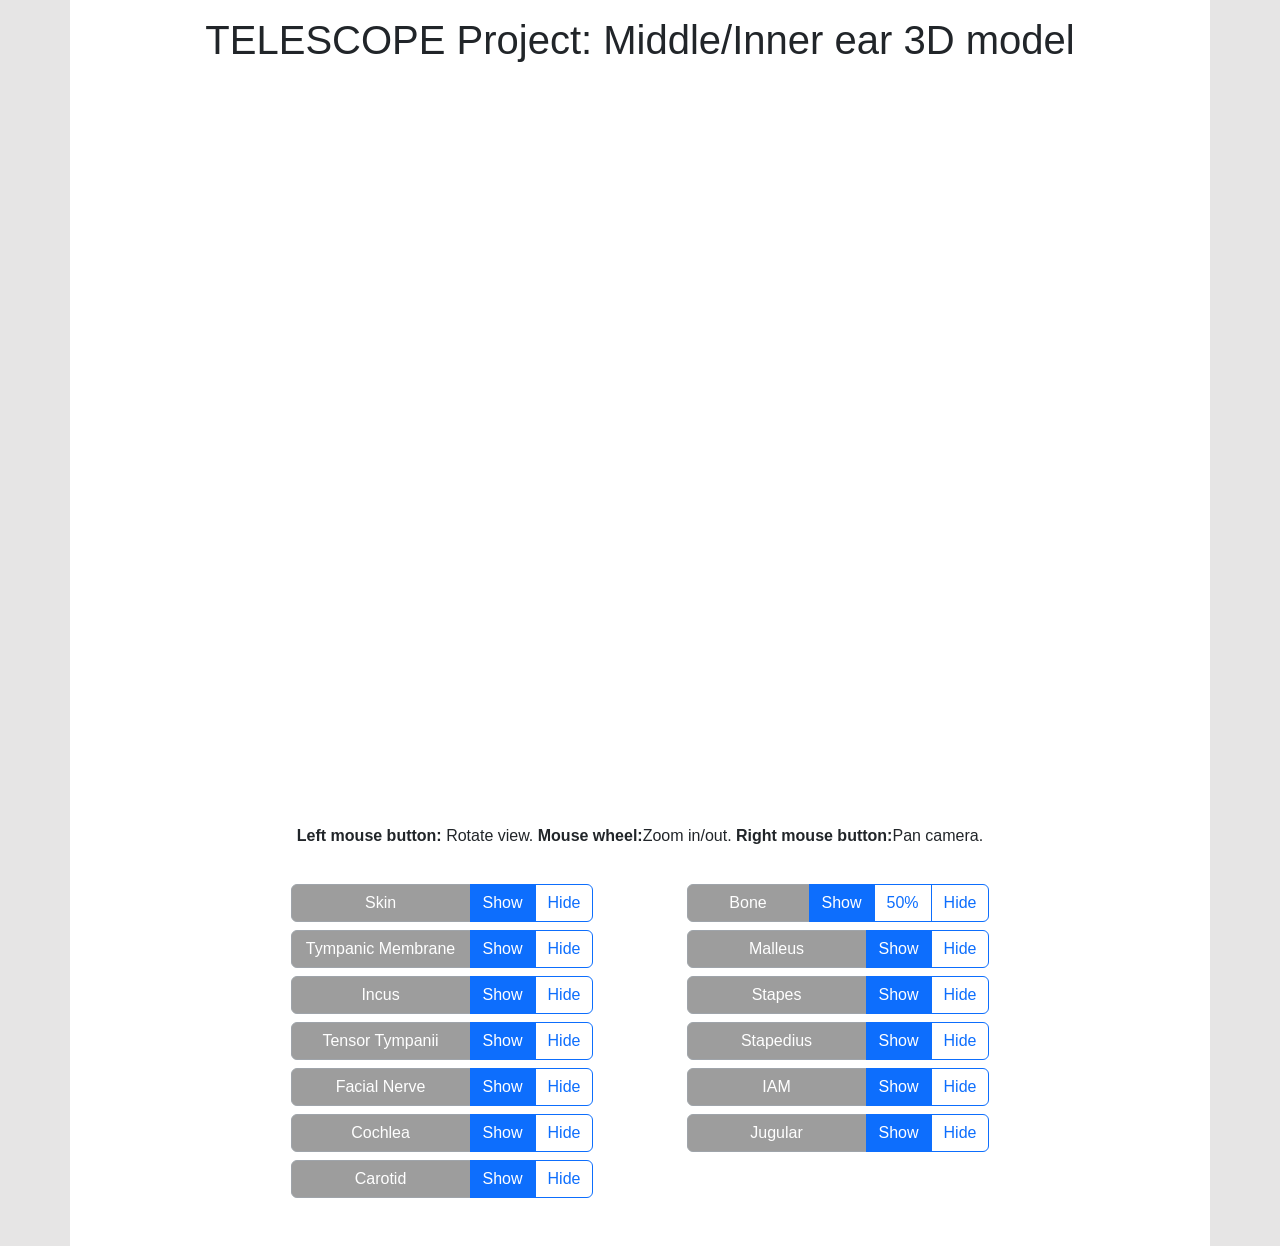
<file: index.html>
<!DOCTYPE HTML>
<html>
<head>
    <meta charset="UTF-8">
    <meta name="viewport" content="width=device-width, initial-scale=1">
    <title>TELESCOPE middle/inner ear 3D model</title>
    <link href="https://cdn.jsdelivr.net/npm/bootstrap@5.2.3/dist/css/bootstrap.min.css" rel="stylesheet" integrity="sha384-rbsA2VBKQhggwzxH7pPCaAqO46MgnOM80zW1RWuH61DGLwZJEdK2Kadq2F9CUG65" crossorigin="anonymous">
    <link href="stylesheet.css?version=08202026" rel="stylesheet">
    <!-- Insert this script -->
    <script type="text/javascript" src="https://static.sketchfab.com/api/sketchfab-viewer-1.12.1.js"></script>
    <script src="https://cdn.jsdelivr.net/npm/bootstrap@5.2.3/dist/js/bootstrap.bundle.min.js" integrity="sha384-kenU1KFdBIe4zVF0s0G1M5b4hcpxyD9F7jL+jjXkk+Q2h455rYXK/7HAuoJl+0I4" crossorigin="anonymous"></script>
  </body>

</head>

<body>
    <!-- Insert an empty iframe with attributes -->
  <div class="container text-center">
    <h1 class="titleHeader pt-3">TELESCOPE Project: Middle/Inner ear 3D model</h1>
  <div class="row pt-3">
    <div class="col-1">
        </div>
    <div class="col-8 iframe-container">
          <iframe id="api-frame" allow="autoplay; fullscreen; xr-spatial-tracking" xr-spatial-tracking execution-while-out-of-viewport execution-while-not-rendered web-share allowfullscreen mozallowfullscreen="true" webkitallowfullscreen="true" navigation="fps"></iframe>
    </div>
    <div class="col-1">
    </div>
  </div>
  <div class="row justify-content-center pt-3 pb-1">
    <p class="navigationHints">
      <strong>Left mouse button: </strong>Rotate view. 
      <strong>Mouse wheel:</strong>Zoom in/out.
      <strong>Right mouse button:</strong>Pan camera.
    </p>
  </div>
  <div class="row justify-content-center pt-3 pb-1">
     
    <div class="col-4 mx-2">
        <div class="btn-group" role="group" aria-label="Structure toggle group">
        <input type="radio" class="btn-check" name="structure_skin" id="btn_label_skin" autocomplete="off" disabled>
        <label class="btn btn-secondary structureLabel" for="btn_label_skin">Skin</label>
        <input type="radio" class="btn-check" name="structure_skin" id="btn_radio_skin_01" autocomplete="off" checked>
        <label class="btn btn-outline-primary" for="btn_radio_skin_01">Show</label>
        <input type="radio" class="btn-check" name="structure_skin" id="btn_radio_skin_02" autocomplete="off">
        <label class="btn btn-outline-primary" for="btn_radio_skin_02">Hide</label>
        </div>
    </div>
    <div class="col-4 mx-2 ">
        <div class="btn-group" role="group" aria-label="Structure toggle group">
        <input type="radio" class="btn-check" name="structure_bone" id="btn_label_bone" autocomplete="off" disabled>
        <label class="btn btn-secondary boneStructureLabel" for="btn_label_bone">Bone</label>
        <input type="radio" class="btn-check" name="structure_bone" id="btn_radio_bone_01" autocomplete="off" checked>
        <label class="btn btn-outline-primary" for="btn_radio_bone_01">Show</label>
        <input type="radio" class="btn-check" name="structure_bone" id="btn_radio_bone_02" autocomplete="off">
        <label class="btn btn-outline-primary" for="btn_radio_bone_02">50%</label>
        <input type="radio" class="btn-check" name="structure_bone" id="btn_radio_bone_03" autocomplete="off">
        <label class="btn btn-outline-primary" for="btn_radio_bone_03">Hide</label>
        </div>
    </div>
     
  </div>

  <div class="row justify-content-center py-1">
     
    <div class="col-4 mx-2">
        <div class="btn-group" role="group" aria-label="Structure toggle group">
        <input type="radio" class="btn-check" name="structure_tympanicMembrane" id="btn_label_tympanicMembrane" autocomplete="off" disabled>
        <label class="btn btn-secondary structureLabel" for="btn_label_tympanicMembrane">Tympanic Membrane</label>
        <input type="radio" class="btn-check" name="structure_tympanicMembrane" id="btn_radio_tympanicMembrane_01" autocomplete="off" checked>
        <label class="btn btn-outline-primary" for="btn_radio_tympanicMembrane_01">Show</label>
        <input type="radio" class="btn-check" name="structure_tympanicMembrane" id="btn_radio_tympanicMembrane_02" autocomplete="off">
        <label class="btn btn-outline-primary" for="btn_radio_tympanicMembrane_02">Hide</label>
        </div>
    </div>

    <div class="col-4 mx-2">
        <div class="btn-group" role="group" aria-label="Structure toggle group">
        <input type="radio" class="btn-check" name="structure_malleus" id="btn_label_malleus" autocomplete="off" disabled>
        <label class="btn btn-secondary structureLabel" for="btn_label_malleus">Malleus</label>
        <input type="radio" class="btn-check" name="structure_malleus" id="btn_radio_malleus_01" autocomplete="off" checked>
        <label class="btn btn-outline-primary" for="btn_radio_malleus_01">Show</label>
        <input type="radio" class="btn-check" name="structure_malleus" id="btn_radio_malleus_02" autocomplete="off">
        <label class="btn btn-outline-primary" for="btn_radio_malleus_02">Hide</label>
        </div>
    </div>
     
  </div>

  <div class="row justify-content-center py-1">
     
    <div class="col-4 mx-2">
        <div class="btn-group" role="group" aria-label="Structure toggle group">
        <input type="radio" class="btn-check" name="structure_incus" id="btn_label_incus" autocomplete="off" disabled>
        <label class="btn btn-secondary structureLabel" for="btn_label_incus">Incus</label>
        <input type="radio" class="btn-check" name="structure_incus" id="btn_radio_incus_01" autocomplete="off" checked>
        <label class="btn btn-outline-primary" for="btn_radio_incus_01">Show</label>
        <input type="radio" class="btn-check" name="structure_incus" id="btn_radio_incus_02" autocomplete="off">
        <label class="btn btn-outline-primary" for="btn_radio_incus_02">Hide</label>
        </div>
    </div>

    <div class="col-4 mx-2">
        <div class="btn-group" role="group" aria-label="Structure toggle group">
        <input type="radio" class="btn-check" name="structure_stapes" id="btn_label_stapes" autocomplete="off" disabled>
        <label class="btn btn-secondary structureLabel" for="btn_label_stapes">Stapes</label>
        <input type="radio" class="btn-check" name="structure_stapes" id="btn_radio_stapes_01" autocomplete="off" checked>
        <label class="btn btn-outline-primary" for="btn_radio_stapes_01">Show</label>
        <input type="radio" class="btn-check" name="structure_stapes" id="btn_radio_stapes_02" autocomplete="off">
        <label class="btn btn-outline-primary" for="btn_radio_stapes_02">Hide</label>
        </div>
    </div>
     
  </div>

  <div class="row justify-content-center py-1">
     
    <div class="col-4 mx-2">
        <div class="btn-group" role="group" aria-label="Structure toggle group">
        <input type="radio" class="btn-check" name="structure_tensorTympanii" id="btn_label_tensorTympanii" autocomplete="off" disabled>
        <label class="btn btn-secondary structureLabel" for="btn_label_tensorTympanii">Tensor Tympanii</label>
        <input type="radio" class="btn-check" name="structure_tensorTympanii" id="btn_radio_tensorTympanii_01" autocomplete="off" checked>
        <label class="btn btn-outline-primary" for="btn_radio_tensorTympanii_01">Show</label>
        <input type="radio" class="btn-check" name="structure_tensorTympanii" id="btn_radio_tensorTympanii_02" autocomplete="off">
        <label class="btn btn-outline-primary" for="btn_radio_tensorTympanii_02">Hide</label>
        </div>
    </div>

    <div class="col-4 mx-2">
        <div class="btn-group" role="group" aria-label="Structure toggle group">
        <input type="radio" class="btn-check" name="structure_stapedius" id="btn_label_stapedius" autocomplete="off" disabled>
        <label class="btn btn-secondary structureLabel" for="btn_label_stapedius">Stapedius</label>
        <input type="radio" class="btn-check" name="structure_stapedius" id="btn_radio_stapedius_01" autocomplete="off" checked>
        <label class="btn btn-outline-primary" for="btn_radio_stapedius_01">Show</label>
        <input type="radio" class="btn-check" name="structure_stapedius" id="btn_radio_stapedius_02" autocomplete="off">
        <label class="btn btn-outline-primary" for="btn_radio_stapedius_02">Hide</label>
        </div>
    </div>
     
  </div>

  <div class="row justify-content-center py-1">
     
    <div class="col-4 mx-2">
        <div class="btn-group" role="group" aria-label="Structure toggle group">
        <input type="radio" class="btn-check" name="structure_facialNerve" id="btn_label_facialNerve" autocomplete="off" disabled>
        <label class="btn btn-secondary structureLabel" for="btn_label_facialNerve">Facial Nerve</label>
        <input type="radio" class="btn-check" name="structure_facialNerve" id="btn_radio_facialNerve_01" autocomplete="off" checked>
        <label class="btn btn-outline-primary" for="btn_radio_facialNerve_01">Show</label>
        <input type="radio" class="btn-check" name="structure_facialNerve" id="btn_radio_facialNerve_02" autocomplete="off">
        <label class="btn btn-outline-primary" for="btn_radio_facialNerve_02">Hide</label>
        </div>
    </div>

    <div class="col-4 mx-2">
        <div class="btn-group" role="group" aria-label="Structure toggle group">
        <input type="radio" class="btn-check" name="structure_IAM" id="btn_label_IAM" autocomplete="off" disabled>
        <label class="btn btn-secondary structureLabel" for="btn_label_IAM">IAM</label>
        <input type="radio" class="btn-check" name="structure_IAM" id="btn_radio_IAM_01" autocomplete="off" checked>
        <label class="btn btn-outline-primary" for="btn_radio_IAM_01">Show</label>
        <input type="radio" class="btn-check" name="structure_IAM" id="btn_radio_IAM_02" autocomplete="off">
        <label class="btn btn-outline-primary" for="btn_radio_IAM_02">Hide</label>
        </div>
    </div>
     
  </div>

  <div class="row justify-content-center py-1">
     
    <div class="col-4 mx-2">
        <div class="btn-group" role="group" aria-label="Structure toggle group">
        <input type="radio" class="btn-check" name="structure_cochlea" id="btn_label_cochlea" autocomplete="off" disabled>
        <label class="btn btn-secondary structureLabel" for="btn_label_cochlea">Cochlea</label>
        <input type="radio" class="btn-check" name="structure_cochlea" id="btn_radio_cochlea_01" autocomplete="off" checked>
        <label class="btn btn-outline-primary" for="btn_radio_cochlea_01">Show</label>
        <input type="radio" class="btn-check" name="structure_cochlea" id="btn_radio_cochlea_02" autocomplete="off">
        <label class="btn btn-outline-primary" for="btn_radio_cochlea_02">Hide</label>
        </div>
    </div>

    <div class="col-4 mx-2">
        <div class="btn-group" role="group" aria-label="Structure toggle group">
        <input type="radio" class="btn-check" name="structure_jugular" id="btn_label_jugular" autocomplete="off" disabled>
        <label class="btn btn-secondary structureLabel" for="btn_label_jugular">Jugular</label>
        <input type="radio" class="btn-check" name="structure_jugular" id="btn_radio_jugular_01" autocomplete="off" checked>
        <label class="btn btn-outline-primary" for="btn_radio_jugular_01">Show</label>
        <input type="radio" class="btn-check" name="structure_jugular" id="btn_radio_jugular_02" autocomplete="off">
        <label class="btn btn-outline-primary" for="btn_radio_jugular_02">Hide</label>
        </div>
    </div>
     
  </div>

  <div class="row justify-content-center pt-1 pb-5">
     
    <div class="col-4 mx-2">
        <div class="btn-group" role="group" aria-label="Structure toggle group">
        <input type="radio" class="btn-check" name="structure_carotid" id="btn_label_carotid" autocomplete="off" disabled>
        <label class="btn btn-secondary structureLabel" for="btn_label_carotid">Carotid</label>
        <input type="radio" class="btn-check" name="structure_carotid" id="btn_radio_carotid_01" autocomplete="off" checked>
        <label class="btn btn-outline-primary" for="btn_radio_carotid_01">Show</label>
        <input type="radio" class="btn-check" name="structure_carotid" id="btn_radio_carotid_02" autocomplete="off">
        <label class="btn btn-outline-primary" for="btn_radio_carotid_02">Hide</label>
        </div>
    </div>

    <div class="col-4 mx-2">

        </div>
    </div>
     
  </div>

</div>
    <!-- Initialize the viewer -->
    <script type="text/javascript" src="script.js?version=08202026">
    </script>
    <script>
        document.addEventListener('DOMContentLoaded', function() {
        initSketchFabViewer("167ba957be6a4cf292beb8f573e6546f", "normal");
    }, false);
    </script>
</body>
</html>
</file>
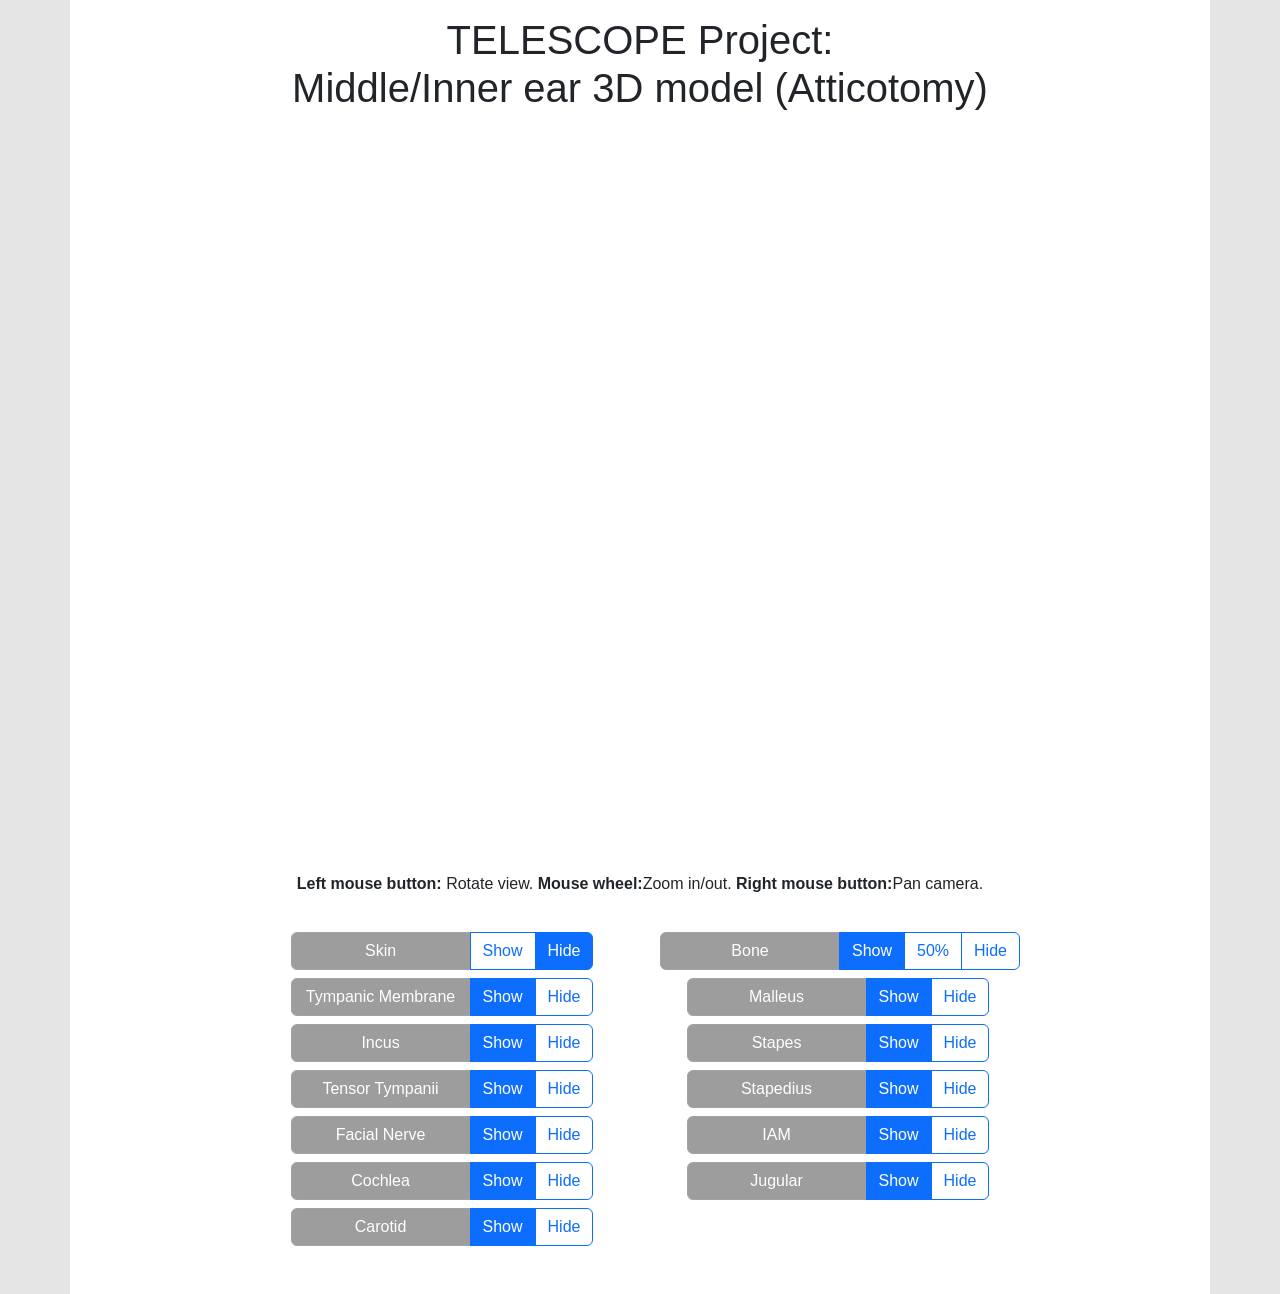
<file: atticotomy.html>
<!DOCTYPE HTML>
<html>
<head>
    <meta charset="UTF-8">
    <meta name="viewport" content="width=device-width, initial-scale=1">
    <title>TELESCOPE middle/inner ear 3D model</title>
    <link href="https://cdn.jsdelivr.net/npm/bootstrap@5.2.3/dist/css/bootstrap.min.css" rel="stylesheet" integrity="sha384-rbsA2VBKQhggwzxH7pPCaAqO46MgnOM80zW1RWuH61DGLwZJEdK2Kadq2F9CUG65" crossorigin="anonymous">
    <link href="stylesheet.css" rel="stylesheet">
    <!-- Insert this script -->
    <script type="text/javascript" src="https://static.sketchfab.com/api/sketchfab-viewer-1.12.1.js"></script>
    <script src="https://cdn.jsdelivr.net/npm/bootstrap@5.2.3/dist/js/bootstrap.bundle.min.js" integrity="sha384-kenU1KFdBIe4zVF0s0G1M5b4hcpxyD9F7jL+jjXkk+Q2h455rYXK/7HAuoJl+0I4" crossorigin="anonymous"></script>
  </body>

</head>

<body>
    <!-- Insert an empty iframe with attributes -->
  <div class="container text-center">
    <h1 class="titleHeader pt-3">TELESCOPE Project: <br/>Middle/Inner ear 3D model (Atticotomy)</h1>
  <div class="row pt-3">
    <div class="col-1">
        </div>
    <div class="col-8 iframe-container">
          <iframe id="api-frame" allow="autoplay; fullscreen; xr-spatial-tracking" xr-spatial-tracking execution-while-out-of-viewport execution-while-not-rendered web-share allowfullscreen mozallowfullscreen="true" webkitallowfullscreen="true" navigation="fps"></iframe>
    </div>
    <div class="col-1">
    </div>
  </div>
  <div class="row justify-content-center pt-3 pb-1">
    <p class="navigationHints">
      <strong>Left mouse button: </strong>Rotate view. 
      <strong>Mouse wheel:</strong>Zoom in/out.
      <strong>Right mouse button:</strong>Pan camera.
    </p>
  </div>
  <div class="row justify-content-center pt-3 pb-1">
     
    <div class="col-4 mx-2">
        <div class="btn-group" role="group" aria-label="Structure toggle group">
        <input type="radio" class="btn-check" name="structure_skin" id="btn_label_skin" autocomplete="off" disabled>
        <label class="btn btn-secondary structureLabel" for="btn_label_skin">Skin</label>
        <input type="radio" class="btn-check" name="structure_skin" id="btn_radio_skin_01" autocomplete="off">
        <label class="btn btn-outline-primary" for="btn_radio_skin_01">Show</label>
        <input type="radio" class="btn-check" name="structure_skin" id="btn_radio_skin_02" autocomplete="off" checked>
        <label class="btn btn-outline-primary" for="btn_radio_skin_02">Hide</label>
        </div>
    </div>
    <div class="col-4 mx-2">
        <div class="btn-group" role="group" aria-label="Structure toggle group">
        <input type="radio" class="btn-check" name="structure_bone" id="btn_label_bone" autocomplete="off" disabled>
        <label class="btn btn-secondary structureLabel" for="btn_label_bone">Bone</label>
        <input type="radio" class="btn-check" name="structure_bone" id="btn_radio_bone_01" autocomplete="off" checked>
        <label class="btn btn-outline-primary" for="btn_radio_bone_01">Show</label>
        <input type="radio" class="btn-check" name="structure_bone" id="btn_radio_bone_02" autocomplete="off">
        <label class="btn btn-outline-primary" for="btn_radio_bone_02">50%</label>
        <input type="radio" class="btn-check" name="structure_bone" id="btn_radio_bone_03" autocomplete="off">
        <label class="btn btn-outline-primary" for="btn_radio_bone_03">Hide</label>
        </div>
    </div>
     
  </div>

  <div class="row justify-content-center py-1">
     
    <div class="col-4 mx-2">
        <div class="btn-group" role="group" aria-label="Structure toggle group">
        <input type="radio" class="btn-check" name="structure_tympanicMembrane" id="btn_label_tympanicMembrane" autocomplete="off" disabled>
        <label class="btn btn-secondary structureLabel" for="btn_label_tympanicMembrane">Tympanic Membrane</label>
        <input type="radio" class="btn-check" name="structure_tympanicMembrane" id="btn_radio_tympanicMembrane_01" autocomplete="off" checked>
        <label class="btn btn-outline-primary" for="btn_radio_tympanicMembrane_01">Show</label>
        <input type="radio" class="btn-check" name="structure_tympanicMembrane" id="btn_radio_tympanicMembrane_02" autocomplete="off">
        <label class="btn btn-outline-primary" for="btn_radio_tympanicMembrane_02">Hide</label>
        </div>
    </div>

    <div class="col-4 mx-2">
        <div class="btn-group" role="group" aria-label="Structure toggle group">
        <input type="radio" class="btn-check" name="structure_malleus" id="btn_label_malleus" autocomplete="off" disabled>
        <label class="btn btn-secondary structureLabel" for="btn_label_malleus">Malleus</label>
        <input type="radio" class="btn-check" name="structure_malleus" id="btn_radio_malleus_01" autocomplete="off" checked>
        <label class="btn btn-outline-primary" for="btn_radio_malleus_01">Show</label>
        <input type="radio" class="btn-check" name="structure_malleus" id="btn_radio_malleus_02" autocomplete="off">
        <label class="btn btn-outline-primary" for="btn_radio_malleus_02">Hide</label>
        </div>
    </div>
     
  </div>

  <div class="row justify-content-center py-1">
     
    <div class="col-4 mx-2">
        <div class="btn-group" role="group" aria-label="Structure toggle group">
        <input type="radio" class="btn-check" name="structure_incus" id="btn_label_incus" autocomplete="off" disabled>
        <label class="btn btn-secondary structureLabel" for="btn_label_incus">Incus</label>
        <input type="radio" class="btn-check" name="structure_incus" id="btn_radio_incus_01" autocomplete="off" checked>
        <label class="btn btn-outline-primary" for="btn_radio_incus_01">Show</label>
        <input type="radio" class="btn-check" name="structure_incus" id="btn_radio_incus_02" autocomplete="off">
        <label class="btn btn-outline-primary" for="btn_radio_incus_02">Hide</label>
        </div>
    </div>

    <div class="col-4 mx-2">
        <div class="btn-group" role="group" aria-label="Structure toggle group">
        <input type="radio" class="btn-check" name="structure_stapes" id="btn_label_stapes" autocomplete="off" disabled>
        <label class="btn btn-secondary structureLabel" for="btn_label_stapes">Stapes</label>
        <input type="radio" class="btn-check" name="structure_stapes" id="btn_radio_stapes_01" autocomplete="off" checked>
        <label class="btn btn-outline-primary" for="btn_radio_stapes_01">Show</label>
        <input type="radio" class="btn-check" name="structure_stapes" id="btn_radio_stapes_02" autocomplete="off">
        <label class="btn btn-outline-primary" for="btn_radio_stapes_02">Hide</label>
        </div>
    </div>
     
  </div>

  <div class="row justify-content-center py-1">
     
    <div class="col-4 mx-2">
        <div class="btn-group" role="group" aria-label="Structure toggle group">
        <input type="radio" class="btn-check" name="structure_tensorTympanii" id="btn_label_tensorTympanii" autocomplete="off" disabled>
        <label class="btn btn-secondary structureLabel" for="btn_label_tensorTympanii">Tensor Tympanii</label>
        <input type="radio" class="btn-check" name="structure_tensorTympanii" id="btn_radio_tensorTympanii_01" autocomplete="off" checked>
        <label class="btn btn-outline-primary" for="btn_radio_tensorTympanii_01">Show</label>
        <input type="radio" class="btn-check" name="structure_tensorTympanii" id="btn_radio_tensorTympanii_02" autocomplete="off">
        <label class="btn btn-outline-primary" for="btn_radio_tensorTympanii_02">Hide</label>
        </div>
    </div>

    <div class="col-4 mx-2">
        <div class="btn-group" role="group" aria-label="Structure toggle group">
        <input type="radio" class="btn-check" name="structure_stapedius" id="btn_label_stapedius" autocomplete="off" disabled>
        <label class="btn btn-secondary structureLabel" for="btn_label_stapedius">Stapedius</label>
        <input type="radio" class="btn-check" name="structure_stapedius" id="btn_radio_stapedius_01" autocomplete="off" checked>
        <label class="btn btn-outline-primary" for="btn_radio_stapedius_01">Show</label>
        <input type="radio" class="btn-check" name="structure_stapedius" id="btn_radio_stapedius_02" autocomplete="off">
        <label class="btn btn-outline-primary" for="btn_radio_stapedius_02">Hide</label>
        </div>
    </div>
     
  </div>

  <div class="row justify-content-center py-1">
     
    <div class="col-4 mx-2">
        <div class="btn-group" role="group" aria-label="Structure toggle group">
        <input type="radio" class="btn-check" name="structure_facialNerve" id="btn_label_facialNerve" autocomplete="off" disabled>
        <label class="btn btn-secondary structureLabel" for="btn_label_facialNerve">Facial Nerve</label>
        <input type="radio" class="btn-check" name="structure_facialNerve" id="btn_radio_facialNerve_01" autocomplete="off" checked>
        <label class="btn btn-outline-primary" for="btn_radio_facialNerve_01">Show</label>
        <input type="radio" class="btn-check" name="structure_facialNerve" id="btn_radio_facialNerve_02" autocomplete="off">
        <label class="btn btn-outline-primary" for="btn_radio_facialNerve_02">Hide</label>
        </div>
    </div>

    <div class="col-4 mx-2">
        <div class="btn-group" role="group" aria-label="Structure toggle group">
        <input type="radio" class="btn-check" name="structure_IAM" id="btn_label_IAM" autocomplete="off" disabled>
        <label class="btn btn-secondary structureLabel" for="btn_label_IAM">IAM</label>
        <input type="radio" class="btn-check" name="structure_IAM" id="btn_radio_IAM_01" autocomplete="off" checked>
        <label class="btn btn-outline-primary" for="btn_radio_IAM_01">Show</label>
        <input type="radio" class="btn-check" name="structure_IAM" id="btn_radio_IAM_02" autocomplete="off">
        <label class="btn btn-outline-primary" for="btn_radio_IAM_02">Hide</label>
        </div>
    </div>
     
  </div>

  <div class="row justify-content-center py-1">
     
    <div class="col-4 mx-2">
        <div class="btn-group" role="group" aria-label="Structure toggle group">
        <input type="radio" class="btn-check" name="structure_cochlea" id="btn_label_cochlea" autocomplete="off" disabled>
        <label class="btn btn-secondary structureLabel" for="btn_label_cochlea">Cochlea</label>
        <input type="radio" class="btn-check" name="structure_cochlea" id="btn_radio_cochlea_01" autocomplete="off" checked>
        <label class="btn btn-outline-primary" for="btn_radio_cochlea_01">Show</label>
        <input type="radio" class="btn-check" name="structure_cochlea" id="btn_radio_cochlea_02" autocomplete="off">
        <label class="btn btn-outline-primary" for="btn_radio_cochlea_02">Hide</label>
        </div>
    </div>

    <div class="col-4 mx-2">
        <div class="btn-group" role="group" aria-label="Structure toggle group">
        <input type="radio" class="btn-check" name="structure_jugular" id="btn_label_jugular" autocomplete="off" disabled>
        <label class="btn btn-secondary structureLabel" for="btn_label_jugular">Jugular</label>
        <input type="radio" class="btn-check" name="structure_jugular" id="btn_radio_jugular_01" autocomplete="off" checked>
        <label class="btn btn-outline-primary" for="btn_radio_jugular_01">Show</label>
        <input type="radio" class="btn-check" name="structure_jugular" id="btn_radio_jugular_02" autocomplete="off">
        <label class="btn btn-outline-primary" for="btn_radio_jugular_02">Hide</label>
        </div>
    </div>
     
  </div>

  <div class="row justify-content-center pt-1 pb-5">
     
    <div class="col-4 mx-2">
        <div class="btn-group" role="group" aria-label="Structure toggle group">
        <input type="radio" class="btn-check" name="structure_carotid" id="btn_label_carotid" autocomplete="off" disabled>
        <label class="btn btn-secondary structureLabel" for="btn_label_carotid">Carotid</label>
        <input type="radio" class="btn-check" name="structure_carotid" id="btn_radio_carotid_01" autocomplete="off" checked>
        <label class="btn btn-outline-primary" for="btn_radio_carotid_01">Show</label>
        <input type="radio" class="btn-check" name="structure_carotid" id="btn_radio_carotid_02" autocomplete="off">
        <label class="btn btn-outline-primary" for="btn_radio_carotid_02">Hide</label>
        </div>
    </div>

    <div class="col-4 mx-2">

        </div>
    </div>
     
  </div>

</div>
    <!-- Initialize the viewer -->
    <script type="text/javascript" src="script.js?version=08192026">
    </script>
    <script>
        document.addEventListener('DOMContentLoaded', function() {
        initSketchFabViewer("e8e4bb73766d48d7935b80956f957ef8", "atticotomy");
    }, false);
    </script>
</body>
</html>
</file>
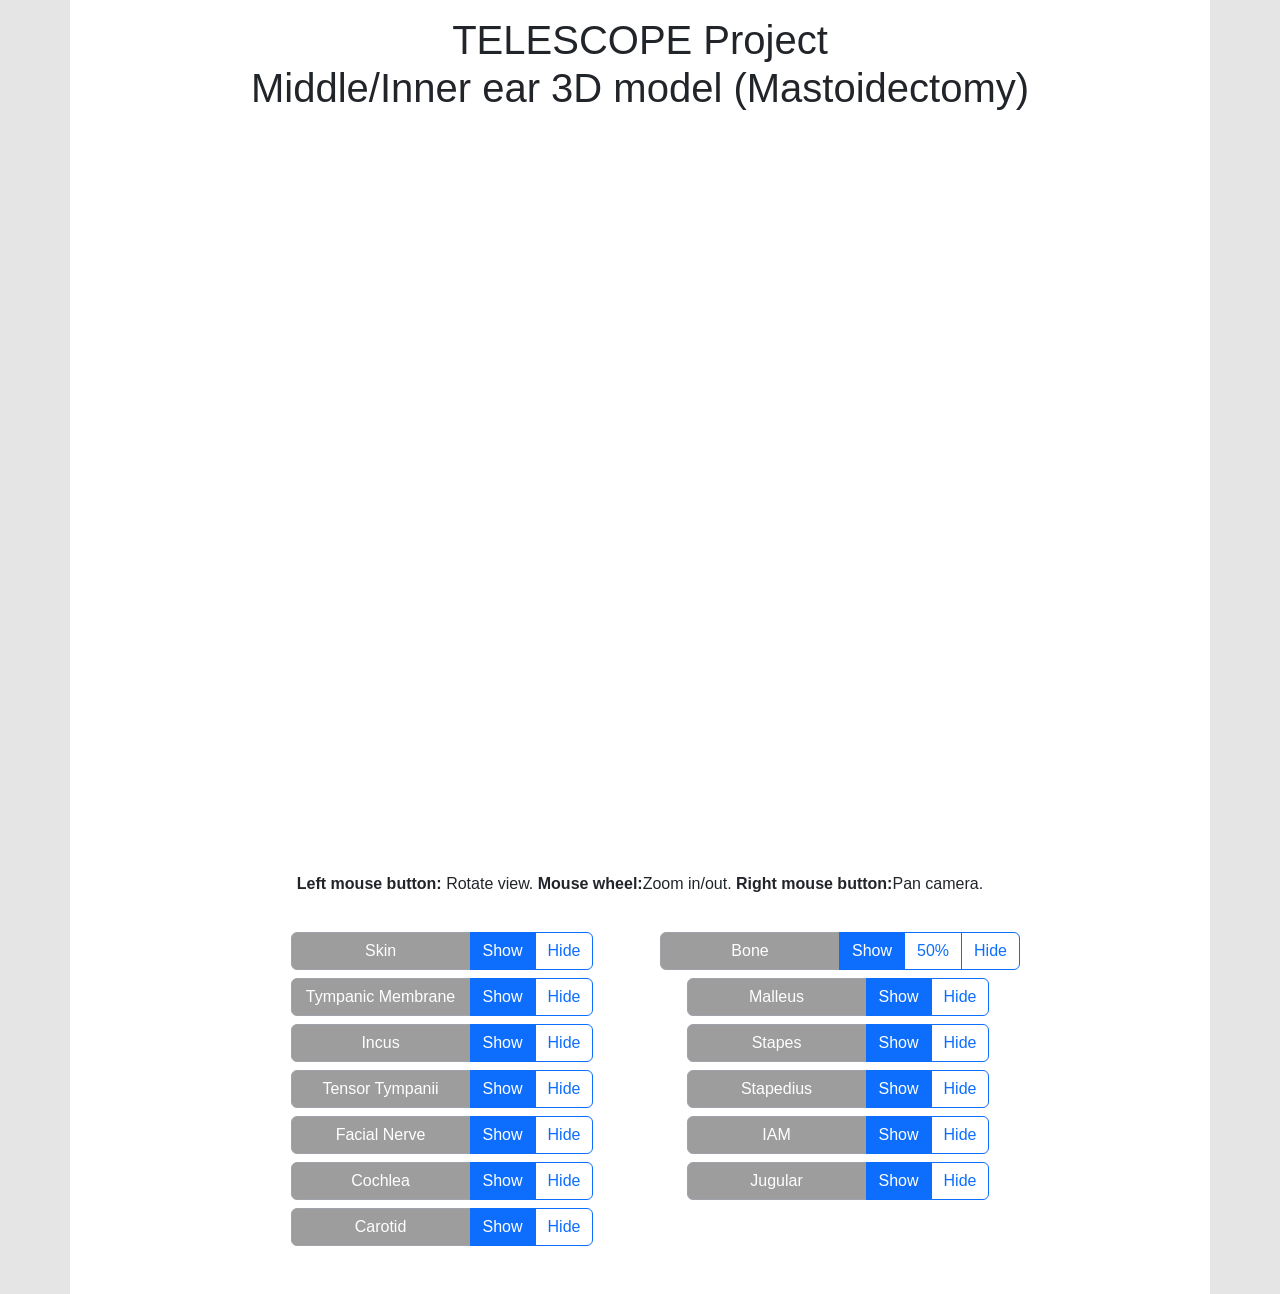
<file: mastoidectomy.html>
<!DOCTYPE HTML>
<html>
<head>
    <meta charset="UTF-8">
    <meta name="viewport" content="width=device-width, initial-scale=1">
    <title>TELESCOPE middle/inner ear 3D model</title>
    <link href="https://cdn.jsdelivr.net/npm/bootstrap@5.2.3/dist/css/bootstrap.min.css" rel="stylesheet" integrity="sha384-rbsA2VBKQhggwzxH7pPCaAqO46MgnOM80zW1RWuH61DGLwZJEdK2Kadq2F9CUG65" crossorigin="anonymous">
    <link href="stylesheet.css" rel="stylesheet">
    <!-- Insert this script -->
    <script type="text/javascript" src="https://static.sketchfab.com/api/sketchfab-viewer-1.12.1.js"></script>
    <script src="https://cdn.jsdelivr.net/npm/bootstrap@5.2.3/dist/js/bootstrap.bundle.min.js" integrity="sha384-kenU1KFdBIe4zVF0s0G1M5b4hcpxyD9F7jL+jjXkk+Q2h455rYXK/7HAuoJl+0I4" crossorigin="anonymous"></script>
  </body>

</head>

<body>
    <!-- Insert an empty iframe with attributes -->
  <div class="container text-center">
    <h1 class="titleHeader pt-3">TELESCOPE Project<br/>Middle/Inner ear 3D model (Mastoidectomy)</h1>
  <div class="row pt-3">
    <div class="col-1">
        </div>
    <div class="col-8 iframe-container">
          <iframe id="api-frame" allow="autoplay; fullscreen; xr-spatial-tracking" xr-spatial-tracking execution-while-out-of-viewport execution-while-not-rendered web-share allowfullscreen mozallowfullscreen="true" webkitallowfullscreen="true" navigation="fps"></iframe>
    </div>
    <div class="col-1">
    </div>
  </div>
  <div class="row justify-content-center pt-3 pb-1">
    <p class="navigationHints">
      <strong>Left mouse button: </strong>Rotate view. 
      <strong>Mouse wheel:</strong>Zoom in/out.
      <strong>Right mouse button:</strong>Pan camera.
    </p>
  </div>
  <div class="row justify-content-center pt-3 pb-1">
     
    <div class="col-4 mx-2">
        <div class="btn-group" role="group" aria-label="Structure toggle group">
        <input type="radio" class="btn-check" name="structure_skin" id="btn_label_skin" autocomplete="off" disabled>
        <label class="btn btn-secondary structureLabel" for="btn_label_skin">Skin</label>
        <input type="radio" class="btn-check" name="structure_skin" id="btn_radio_skin_01" autocomplete="off" checked>
        <label class="btn btn-outline-primary" for="btn_radio_skin_01">Show</label>
        <input type="radio" class="btn-check" name="structure_skin" id="btn_radio_skin_02" autocomplete="off">
        <label class="btn btn-outline-primary" for="btn_radio_skin_02">Hide</label>
        </div>
    </div>
    <div class="col-4 mx-2">
        <div class="btn-group" role="group" aria-label="Structure toggle group">
        <input type="radio" class="btn-check" name="structure_bone" id="btn_label_bone" autocomplete="off" disabled>
        <label class="btn btn-secondary structureLabel" for="btn_label_bone">Bone</label>
        <input type="radio" class="btn-check" name="structure_bone" id="btn_radio_bone_01" autocomplete="off" checked>
        <label class="btn btn-outline-primary" for="btn_radio_bone_01">Show</label>
        <input type="radio" class="btn-check" name="structure_bone" id="btn_radio_bone_02" autocomplete="off">
        <label class="btn btn-outline-primary" for="btn_radio_bone_02">50%</label>
        <input type="radio" class="btn-check" name="structure_bone" id="btn_radio_bone_03" autocomplete="off">
        <label class="btn btn-outline-primary" for="btn_radio_bone_03">Hide</label>
        </div>
    </div>
     
  </div>

  <div class="row justify-content-center py-1">
     
    <div class="col-4 mx-2">
        <div class="btn-group" role="group" aria-label="Structure toggle group">
        <input type="radio" class="btn-check" name="structure_tympanicMembrane" id="btn_label_tympanicMembrane" autocomplete="off" disabled>
        <label class="btn btn-secondary structureLabel" for="btn_label_tympanicMembrane">Tympanic Membrane</label>
        <input type="radio" class="btn-check" name="structure_tympanicMembrane" id="btn_radio_tympanicMembrane_01" autocomplete="off" checked>
        <label class="btn btn-outline-primary" for="btn_radio_tympanicMembrane_01">Show</label>
        <input type="radio" class="btn-check" name="structure_tympanicMembrane" id="btn_radio_tympanicMembrane_02" autocomplete="off">
        <label class="btn btn-outline-primary" for="btn_radio_tympanicMembrane_02">Hide</label>
        </div>
    </div>

    <div class="col-4 mx-2">
        <div class="btn-group" role="group" aria-label="Structure toggle group">
        <input type="radio" class="btn-check" name="structure_malleus" id="btn_label_malleus" autocomplete="off" disabled>
        <label class="btn btn-secondary structureLabel" for="btn_label_malleus">Malleus</label>
        <input type="radio" class="btn-check" name="structure_malleus" id="btn_radio_malleus_01" autocomplete="off" checked>
        <label class="btn btn-outline-primary" for="btn_radio_malleus_01">Show</label>
        <input type="radio" class="btn-check" name="structure_malleus" id="btn_radio_malleus_02" autocomplete="off">
        <label class="btn btn-outline-primary" for="btn_radio_malleus_02">Hide</label>
        </div>
    </div>
     
  </div>

  <div class="row justify-content-center py-1">
     
    <div class="col-4 mx-2">
        <div class="btn-group" role="group" aria-label="Structure toggle group">
        <input type="radio" class="btn-check" name="structure_incus" id="btn_label_incus" autocomplete="off" disabled>
        <label class="btn btn-secondary structureLabel" for="btn_label_incus">Incus</label>
        <input type="radio" class="btn-check" name="structure_incus" id="btn_radio_incus_01" autocomplete="off" checked>
        <label class="btn btn-outline-primary" for="btn_radio_incus_01">Show</label>
        <input type="radio" class="btn-check" name="structure_incus" id="btn_radio_incus_02" autocomplete="off">
        <label class="btn btn-outline-primary" for="btn_radio_incus_02">Hide</label>
        </div>
    </div>

    <div class="col-4 mx-2">
        <div class="btn-group" role="group" aria-label="Structure toggle group">
        <input type="radio" class="btn-check" name="structure_stapes" id="btn_label_stapes" autocomplete="off" disabled>
        <label class="btn btn-secondary structureLabel" for="btn_label_stapes">Stapes</label>
        <input type="radio" class="btn-check" name="structure_stapes" id="btn_radio_stapes_01" autocomplete="off" checked>
        <label class="btn btn-outline-primary" for="btn_radio_stapes_01">Show</label>
        <input type="radio" class="btn-check" name="structure_stapes" id="btn_radio_stapes_02" autocomplete="off">
        <label class="btn btn-outline-primary" for="btn_radio_stapes_02">Hide</label>
        </div>
    </div>
     
  </div>

  <div class="row justify-content-center py-1">
     
    <div class="col-4 mx-2">
        <div class="btn-group" role="group" aria-label="Structure toggle group">
        <input type="radio" class="btn-check" name="structure_tensorTympanii" id="btn_label_tensorTympanii" autocomplete="off" disabled>
        <label class="btn btn-secondary structureLabel" for="btn_label_tensorTympanii">Tensor Tympanii</label>
        <input type="radio" class="btn-check" name="structure_tensorTympanii" id="btn_radio_tensorTympanii_01" autocomplete="off" checked>
        <label class="btn btn-outline-primary" for="btn_radio_tensorTympanii_01">Show</label>
        <input type="radio" class="btn-check" name="structure_tensorTympanii" id="btn_radio_tensorTympanii_02" autocomplete="off">
        <label class="btn btn-outline-primary" for="btn_radio_tensorTympanii_02">Hide</label>
        </div>
    </div>

    <div class="col-4 mx-2">
        <div class="btn-group" role="group" aria-label="Structure toggle group">
        <input type="radio" class="btn-check" name="structure_stapedius" id="btn_label_stapedius" autocomplete="off" disabled>
        <label class="btn btn-secondary structureLabel" for="btn_label_stapedius">Stapedius</label>
        <input type="radio" class="btn-check" name="structure_stapedius" id="btn_radio_stapedius_01" autocomplete="off" checked>
        <label class="btn btn-outline-primary" for="btn_radio_stapedius_01">Show</label>
        <input type="radio" class="btn-check" name="structure_stapedius" id="btn_radio_stapedius_02" autocomplete="off">
        <label class="btn btn-outline-primary" for="btn_radio_stapedius_02">Hide</label>
        </div>
    </div>
     
  </div>

  <div class="row justify-content-center py-1">
     
    <div class="col-4 mx-2">
        <div class="btn-group" role="group" aria-label="Structure toggle group">
        <input type="radio" class="btn-check" name="structure_facialNerve" id="btn_label_facialNerve" autocomplete="off" disabled>
        <label class="btn btn-secondary structureLabel" for="btn_label_facialNerve">Facial Nerve</label>
        <input type="radio" class="btn-check" name="structure_facialNerve" id="btn_radio_facialNerve_01" autocomplete="off" checked>
        <label class="btn btn-outline-primary" for="btn_radio_facialNerve_01">Show</label>
        <input type="radio" class="btn-check" name="structure_facialNerve" id="btn_radio_facialNerve_02" autocomplete="off">
        <label class="btn btn-outline-primary" for="btn_radio_facialNerve_02">Hide</label>
        </div>
    </div>

    <div class="col-4 mx-2">
        <div class="btn-group" role="group" aria-label="Structure toggle group">
        <input type="radio" class="btn-check" name="structure_IAM" id="btn_label_IAM" autocomplete="off" disabled>
        <label class="btn btn-secondary structureLabel" for="btn_label_IAM">IAM</label>
        <input type="radio" class="btn-check" name="structure_IAM" id="btn_radio_IAM_01" autocomplete="off" checked>
        <label class="btn btn-outline-primary" for="btn_radio_IAM_01">Show</label>
        <input type="radio" class="btn-check" name="structure_IAM" id="btn_radio_IAM_02" autocomplete="off">
        <label class="btn btn-outline-primary" for="btn_radio_IAM_02">Hide</label>
        </div>
    </div>
     
  </div>

  <div class="row justify-content-center py-1">
     
    <div class="col-4 mx-2">
        <div class="btn-group" role="group" aria-label="Structure toggle group">
        <input type="radio" class="btn-check" name="structure_cochlea" id="btn_label_cochlea" autocomplete="off" disabled>
        <label class="btn btn-secondary structureLabel" for="btn_label_cochlea">Cochlea</label>
        <input type="radio" class="btn-check" name="structure_cochlea" id="btn_radio_cochlea_01" autocomplete="off" checked>
        <label class="btn btn-outline-primary" for="btn_radio_cochlea_01">Show</label>
        <input type="radio" class="btn-check" name="structure_cochlea" id="btn_radio_cochlea_02" autocomplete="off">
        <label class="btn btn-outline-primary" for="btn_radio_cochlea_02">Hide</label>
        </div>
    </div>

    <div class="col-4 mx-2">
        <div class="btn-group" role="group" aria-label="Structure toggle group">
        <input type="radio" class="btn-check" name="structure_jugular" id="btn_label_jugular" autocomplete="off" disabled>
        <label class="btn btn-secondary structureLabel" for="btn_label_jugular">Jugular</label>
        <input type="radio" class="btn-check" name="structure_jugular" id="btn_radio_jugular_01" autocomplete="off" checked>
        <label class="btn btn-outline-primary" for="btn_radio_jugular_01">Show</label>
        <input type="radio" class="btn-check" name="structure_jugular" id="btn_radio_jugular_02" autocomplete="off">
        <label class="btn btn-outline-primary" for="btn_radio_jugular_02">Hide</label>
        </div>
    </div>
     
  </div>

  <div class="row justify-content-center pt-1 pb-5">
     
    <div class="col-4 mx-2">
        <div class="btn-group" role="group" aria-label="Structure toggle group">
        <input type="radio" class="btn-check" name="structure_carotid" id="btn_label_carotid" autocomplete="off" disabled>
        <label class="btn btn-secondary structureLabel" for="btn_label_carotid">Carotid</label>
        <input type="radio" class="btn-check" name="structure_carotid" id="btn_radio_carotid_01" autocomplete="off" checked>
        <label class="btn btn-outline-primary" for="btn_radio_carotid_01">Show</label>
        <input type="radio" class="btn-check" name="structure_carotid" id="btn_radio_carotid_02" autocomplete="off">
        <label class="btn btn-outline-primary" for="btn_radio_carotid_02">Hide</label>
        </div>
    </div>

    <div class="col-4 mx-2">

        </div>
    </div>
     
  </div>

</div>
    <!-- Initialize the viewer -->
    <script type="text/javascript" src="script.js?version=08192026">
    </script>
    <script>
        document.addEventListener('DOMContentLoaded', function() {
        initSketchFabViewer("d71b2ba950b94f73a9b03681f895d6ea", "mastoidectomy");
    }, false);
    </script>
</body>
</html>
</file>
<file: stylesheet.css>
@import url(https://fonts.bunny.net/css?family=strichpunkt-sans:400);
html, body {
    -webkit-font-smoothing: antialiased;
    -moz-font-smoothing: grayscale;
    font-family: Open Sans, sans-serif;

    background-color: #e6e5e5;
}

.container{
    background-color: #fff;
}

.iframe-container {
    
    position: relative;
    width: 100%;
    flex: 1;
    display: flex;
}

.iframe-container > iframe {
    border: 0;
    height: 720px;
    width: 100%;
    flex: 1;
}

.structureLabel{
    width: 180px;
    background-color: dimgray;
    
}

.boneStructureLabel{
    width: 123px;
    background-color: dimgray;
    
}

.titleHeader{
    font-family: 'Strichpunkt Sans', sans-serif;
}
</file>
